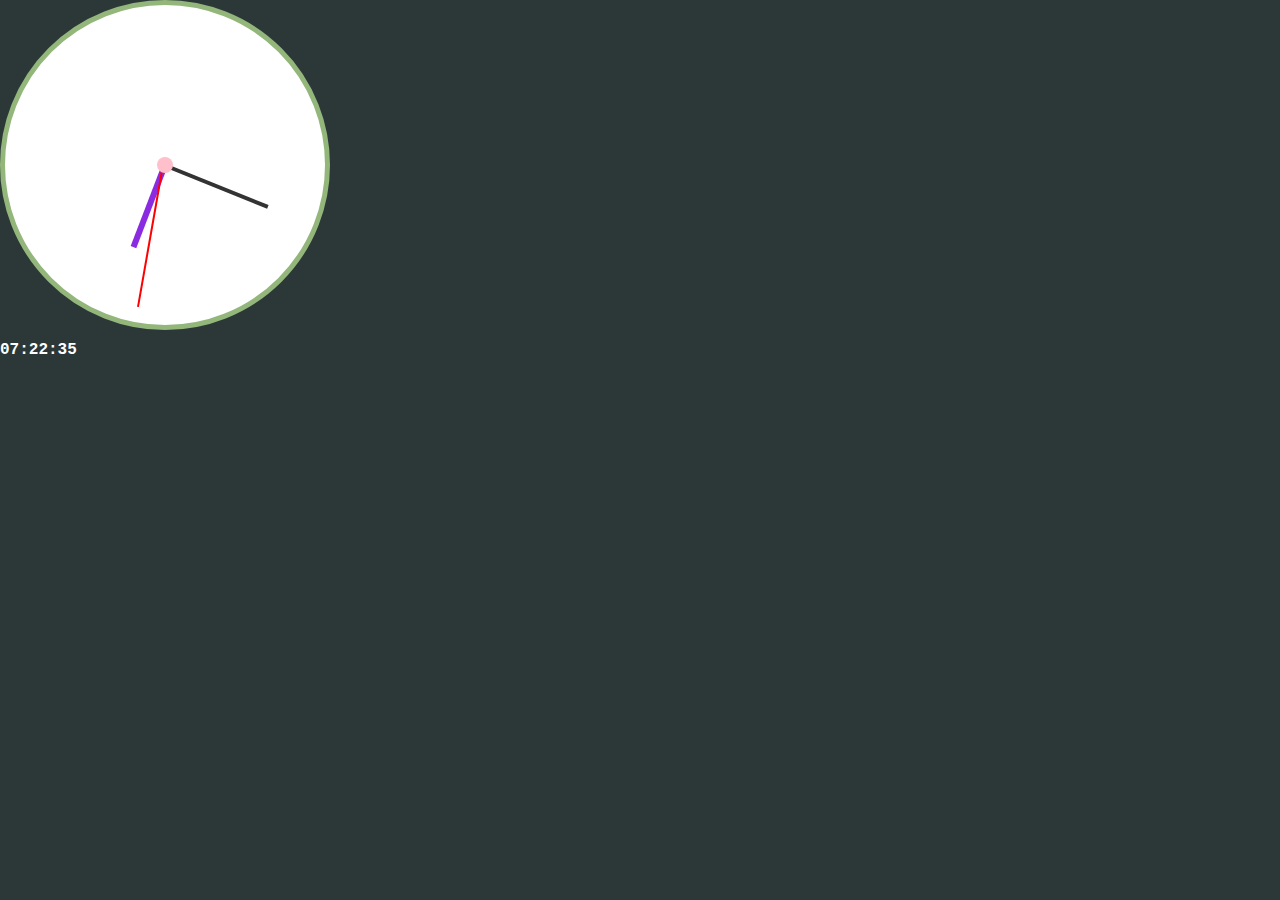
<file: clock/index.html>
<!DOCTYPE html>
<html lang="en">

<head>
    <meta charset="UTF-8">
    <meta http-equiv="X-UA-Compatible" content="IE=edge">
    <meta name="viewport" content="width=device-width, initial-scale=1.0">
    <title>Clock</title>
    <link rel="stylesheet" href="style.css">
</head>

<body>
    <div class="clock">
        <div class="hour-hand"></div>
        <div class="minute-hand"></div>
        <div class="second-hand"></div>
    </div>
    <h1 id="digitalTime">Time</h1>
    <script src="script.js"></script>
</body>

</html>
</file>
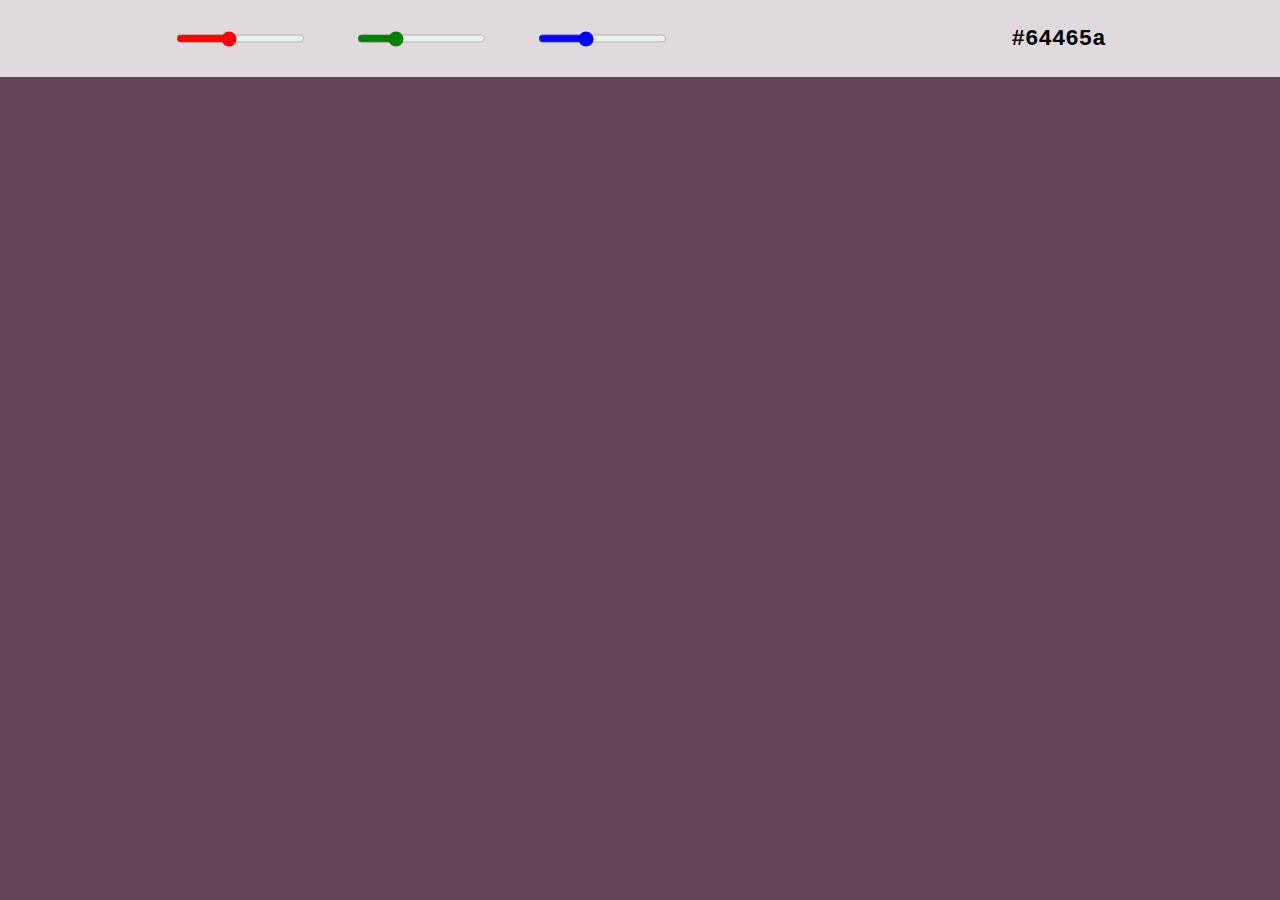
<file: color-mixer/index.html>
<!DOCTYPE html>
<html lang="en">

<head>
    <meta charset="UTF-8">
    <meta http-equiv="X-UA-Compatible" content="IE=edge">
    <meta name="viewport" content="width=device-width, initial-scale=1.0">
    <title>Color Mixer</title>
    <link rel="stylesheet" href="style.css">
</head>

<body>
    <header>
        <div class="sliders">
            <input type="range" id="red" min="0" max="255" value="100">
            <input type="range" id="green" min="0" max="255" value="70">
            <input type="range" id="blue" min="0" max="255" value="90">
        </div>
        <p id="colorvalue"></p>
    </header>
    <script src="script.js"></script>
</body>

</html>
</file>
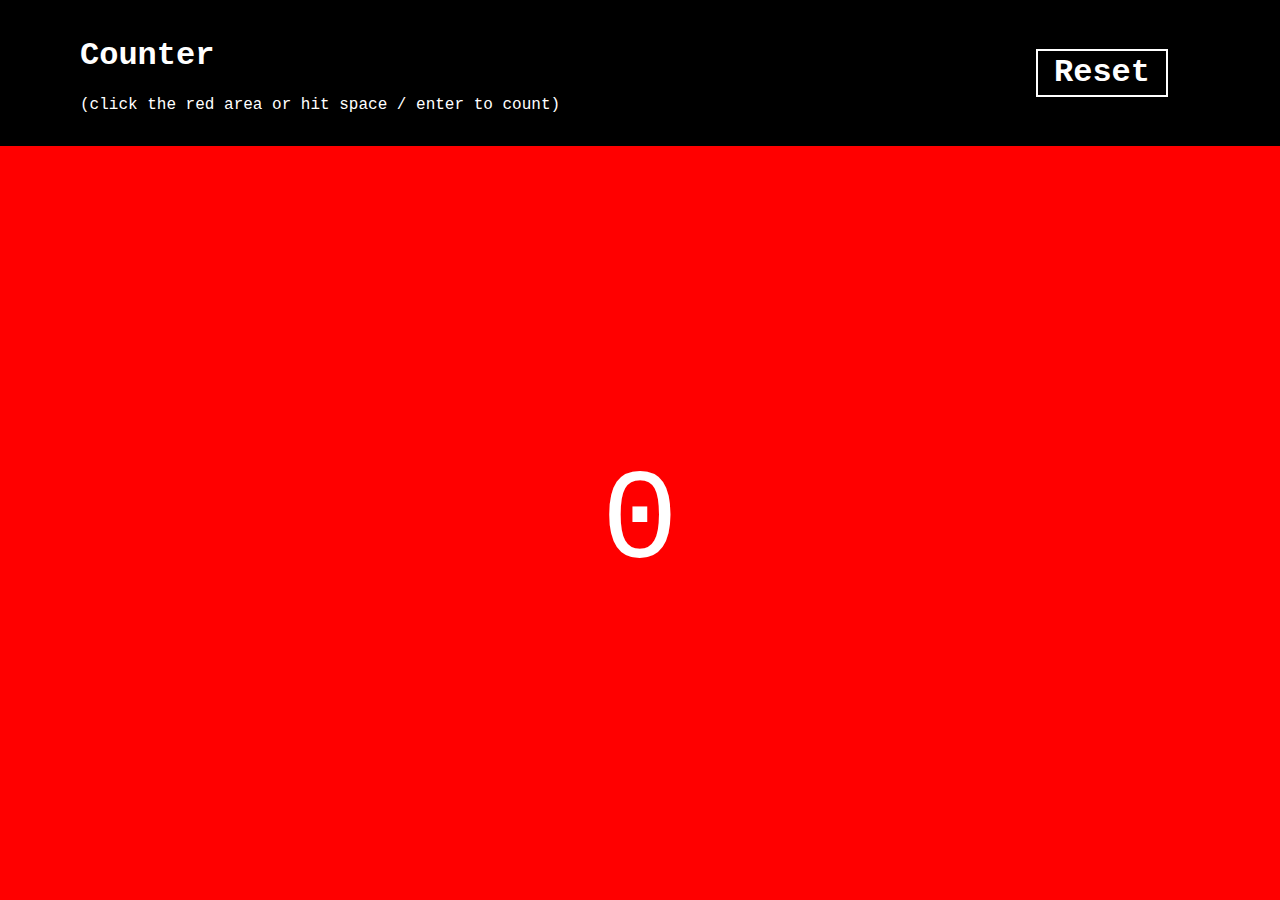
<file: counter/index.html>
<!DOCTYPE html>
<html lang="en">

<head>
    <meta charset="UTF-8">
    <meta http-equiv="X-UA-Compatible" content="IE=edge">
    <meta name="viewport" content="width=device-width, initial-scale=1.0">
    <title>Counter</title>
    <link rel="stylesheet" href="style.css">
</head>

<body>
    <header>
        <div>
            <h1>Counter</h1>
            <p>(click the red area or hit space / enter to count)</p>
        </div>
        <button id="reset">Reset</button>
    </header>
    <main>
        <p id="number">0</p>
    </main>
    <script src="script.js"></script>

</body>

</html>
</file>
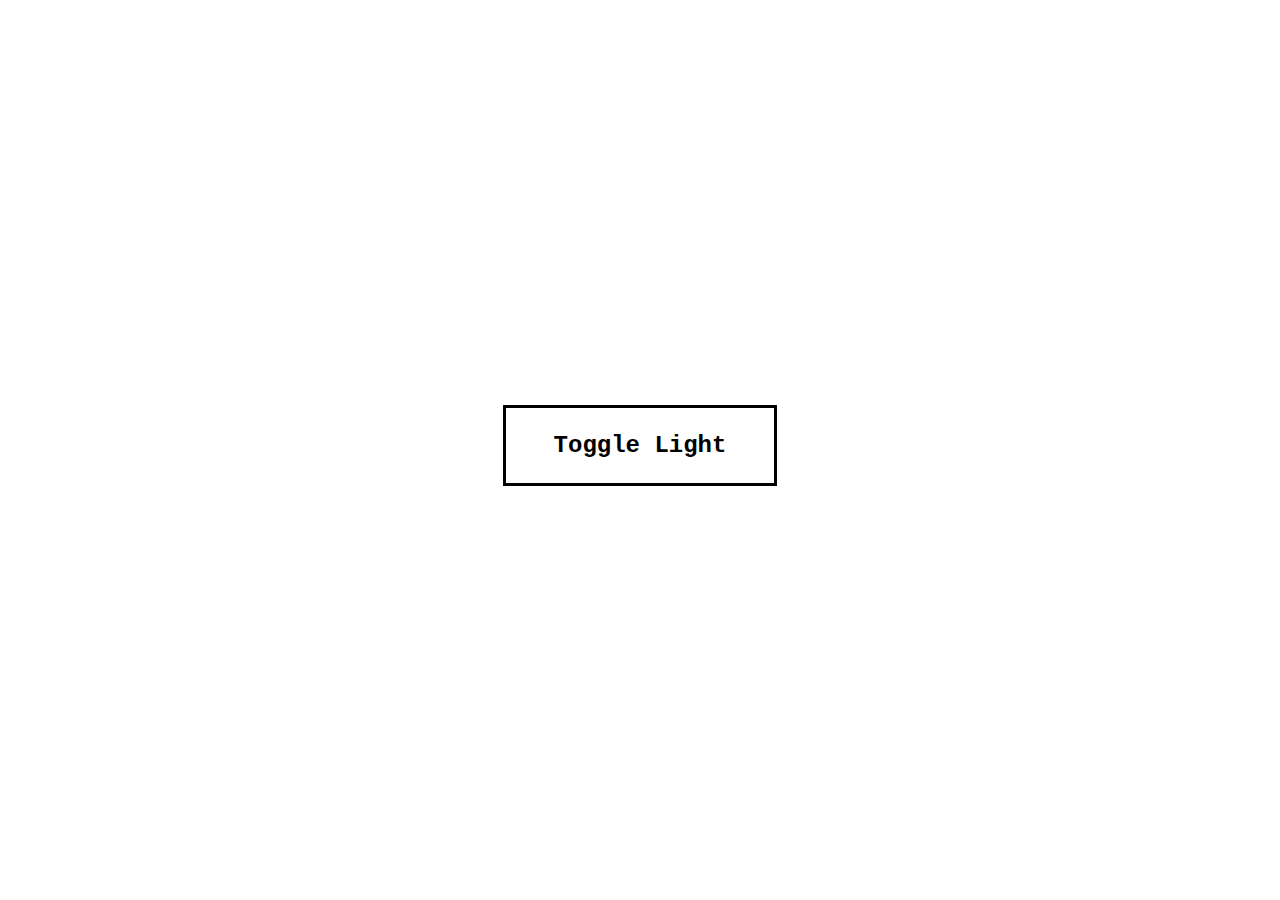
<file: light-switch/index.html>
<!DOCTYPE html>
<html lang="en">

<head>
    <meta charset="UTF-8">
    <meta http-equiv="X-UA-Compatible" content="IE=edge">
    <meta name="viewport" content="width=device-width, initial-scale=1.0">
    <title></title>
    <link rel="stylesheet" href="style.css">
</head>

<body class="base">
    <div class="switch-container">
        <button type="button" class="switch">Toggle Light</button>
    </div>
    <script src="script.js"></script>
</body>

</html>
</file>
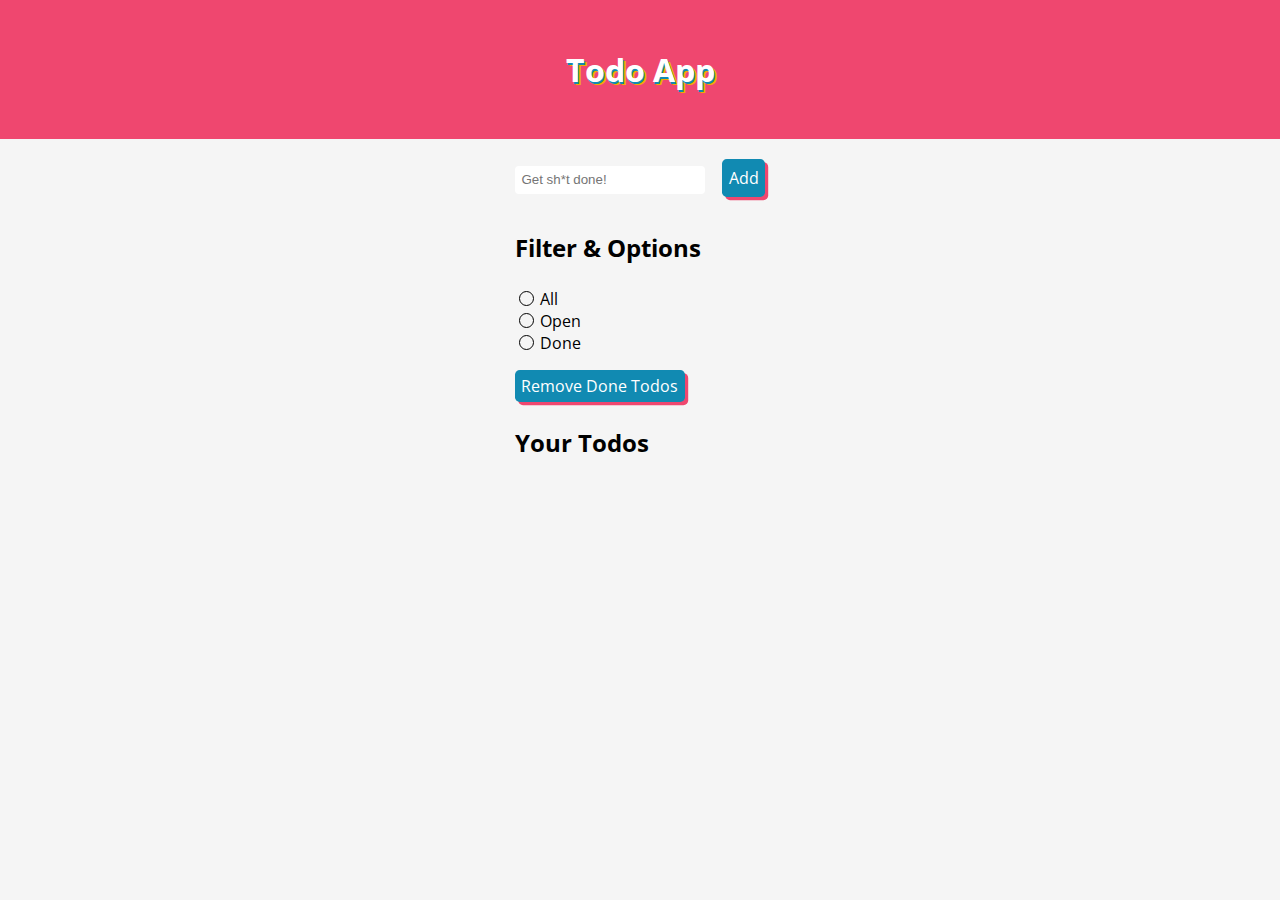
<file: todo-app/index.html>
<!DOCTYPE html>
<html lang="en">

<head>
    <meta charset="UTF-8">
    <meta http-equiv="X-UA-Compatible" content="IE=edge">
    <meta name="viewport" content="width=device-width, initial-scale=1.0">
    <title>To Do</title>
    <link rel="stylesheet" href="style.css">
    <link rel="preconnect" href="https://fonts.googleapis.com">
    <link rel="preconnect" href="https://fonts.gstatic.com" crossorigin>
    <link href="https://fonts.googleapis.com/css2?family=Open+Sans:wght@300;400;700&display=swap" rel="stylesheet">
</head>

<body>
    <header>
        <h1>Todo App</h1>
    </header>
    <main>
        <div>
            <div>
                <input type="form" id="newTodo" placeholder="Get sh*t done!" class="todo-form">
                <input type="button" value="Add" id="addNew">
            </div>
            <h2>Filter & Options</h2>
            <div class="filter-container">
                <div>
                    <input type="radio" id="allToDo" name="toDofilter" value="all">
                    <label for="allToDo">All</label>
                </div>
                <div>
                    <input type="radio" id="openToDo" name="toDofilter" value="open">
                    <label for="openToDo">Open</label>
                </div>
                <div>
                    <input type="radio" id="doneToDo" name="toDofilter" value="done">
                    <label for="doneToDo">Done</label>
                </div>
            </div>
            <input type="button" value="Remove Done Todos" id="removeDone">
            <h2>Your Todos</h2>
            <ul id="todoList"></ul>
        </div>
    </main>
    <script src="script.js"></script>
</body>

</html>
</file>
<file: clock/style.css>
:root {
  --hourRotation: 0deg;
  --minuteRotation: 0deg;
  --secondRotation: 0deg;
}

html {
  font-family: "Courier New", Courier, monospace;
  font-size: 16px;
}

body {
  margin: 0;
  background-color: #2c3838;
  color: white;
}

h1 {
  font-size: inherit;
  font-style: inherit;
}

.clock {
  position: relative;
  width: 20em;
  height: 20em;
  border-radius: 50%;
  background-color: white;
  border: 5px solid #93b67a;
}

.clock::after {
  content: "";
  position: absolute;
  border-radius: 50%;
  left: calc(50% - 0.5em);
  top: calc(50% - 0.5em);
  width: 1em;
  height: 1em;
  background-color: pink;
}

.hour-hand,
.minute-hand,
.second-hand {
  position: absolute;
  top: 50%;
  left: 49%;
  transform-origin: 50% 0;
}

.hour-hand {
  width: 0.4em;
  height: 5.5em;
  background-color: blueviolet;
  transform: rotate(var(--hourRotation));
}

.minute-hand {
  width: 4px;
  height: 7em;
  background-color: #333;
  transform: rotate(var(--minuteRotation));
}

.second-hand {
  width: 2px;
  height: 9em;
  background-color: #f00;
  transform: rotate(var(--secondRotation));
}
</file>
<file: color-mixer/style.css>
:root {
  --color: #000000;
}

html {
  font-family: "Courier New", Courier, monospace;
  font-size: 16px;
}

body {
  background-color: var(--color);
  margin: 0;
}

header {
  background-color: rgb(255, 255, 255, 0.8);
  display: flex;
  justify-content: space-around;
  padding: 0.2em;
}

.sliders {
  display: flex;
  gap: 3em;
}

input#red {
  accent-color: red;
}

input#green {
  accent-color: green;
}

input#blue {
  accent-color: blue;
}

#colorvalue {
  font-weight: bold;
  font-size: 1.4rem;
}
</file>
<file: counter/style.css>
:root {
  --value: 0%;
}

html {
  font-family: "Courier New", Courier, monospace;
  font-size: 16px;
  background-color: black;
  color: white;
}

html,
body {
  height: 100%;
}

body {
  margin: 0;
  display: grid;
  grid-template-rows: auto 1fr;
}

header {
  display: flex;
  justify-content: space-between;
  margin: 1em 5em;
  align-items: center;
}

#reset {
  padding: 0.1em 0.5em;
  font-size: 2rem;
  font-family: inherit;
  font-weight: bold;
  margin: 1em;
  color: white;
  background-color: black;
  border: white 2px solid;
  cursor: pointer;
}

#reset:hover {
  background-color: white;
  color: black;
}

main {
  display: flex;
  flex-direction: row;
  justify-content: center;
  align-items: center;
  background: linear-gradient(90deg, black var(--value), red var(--value));
}

#number {
  font-size: 8rem;
}

::selection {
  background-color: transparent;
}
</file>
<file: light-switch/style.css>
*,
*::before,
*::after {
  box-sizing: border-box;
}

html {
  font-size: 16px;
}

.base {
  background-color: white;
  transition-duration: 0.5s;
}

.switch {
  background-color: white;
  border: black solid 3px;
  padding: 1em 2em;
  transition-duration: 0.1s;
  font-size: 1.5rem;
  font-family: "Courier New", Courier, monospace;
  font-weight: bold;
}

.switch-container {
  display: flex;
  flex-direction: row;
  justify-content: center;
  margin-top: 45vh;
}

.light-out {
  color: white;
  background-color: black;
  box-shadow: 0px 0px 12px 4px rgba(255, 239, 0, 0.69);
}

.body-light-out {
  background-color: black;
}
</file>
<file: todo-app/style.css>
*,
*::before,
*::after {
  box-sizing: border-box;
}

:root {
  --colorpink: #ef476f;
  --coloryellow: #f5ab00;
  --colorteal: #06d6a0;
  --colorlightblue: #118ab2;
  --colordarkblue: #073b4c;
  --bgmain: #f5f5f5;
  --bgitems: #ffffff;
}

h1,
h2,
h3,
p {
  margin: 0;
}

html {
  font-family: "Open Sans", sans-serif;
  font-size: 16px;
  font-weight: 400;
}

body {
  margin: 0;
  background-color: var(--bgmain);
}

h1 {
  color: var(--bgitems);
  text-shadow: 0.05em 0.05em 0 var(--colorlightblue),
    0.1em 0.1em 0 var(--coloryellow);
  text-align: center;
}

header {
  background-color: var(--colorpink);
  padding: 3em;
}

main {
  display: flex;
  flex-direction: column;
  align-items: center;
}

.todo-form {
  appearance: none;
  border: none;
  border-radius: 0.3em;
  padding: 0.5em;
  margin: 2em 1em 1em 0;
}

h2 {
  margin-block: 1em;
}

input[type="button"] {
  background-color: var(--colorlightblue);
  font: inherit;
  color: var(--bgitems);
  border: none;
  border-radius: 0.3em;
  padding: 0.3em 0.4em;
  box-shadow: 0.2em 0.2em 0 var(--colorpink);
  cursor: pointer;
}

#addNew {
  padding: 0.5em 0.4em;
}

.filter-container {
  display: flex;
  flex-direction: column;
  align-content: center;
}

input[type="radio"] {
  appearance: none;
  padding: 0.5em;
  border-radius: 50%;
  outline: black 0.12em solid;
  cursor: pointer;
}

label {
  cursor: pointer;
}

input[type="radio"]:checked {
  background-color: var(--colorlightblue);
}

#removeDone {
  margin-top: 1em;
}

ul {
  list-style-type: none;
  padding: 0;
}

li {
  background-color: var(--bgitems);
  margin-block: 1em;
  padding: 0.5em 1em;
  border-radius: 0.4em;
  cursor: pointer;
  display: flex;
  align-items: center;
}

.strike-through {
  text-decoration: line-through;
}

.todoLabel {
  padding-inline: 0.5em;
}

.todoCheckbox {
  appearance: none;
  padding: 0.5em;
  width: 0.2em;
  height: 0.2em;
  background-color: var(--bgmain);
  outline: black 0.14em solid;
  cursor: pointer;
}

.todoCheckbox:checked {
  background-color: var(--colorteal);
  background-image: url("data:image/svg+xml,%3Csvg xmlns='http://www.w3.org/2000/svg' viewBox='0 0 24 24' aria-hidden='true' focusable='false' %3E%3Cpath fill='none' stroke='white' stroke-width='3' d='M1.73 12.91l6.37 6.37L22.79 4.59' /%3E%3C/svg%3E");
}

input:focus {
  outline: var(--coloryellow) 0.15em solid;
}

.todoCheckbox:focus {
  outline: black 0.14em solid;
}

li:focus-within {
  outline: 2px solid var(--coloryellow);
  box-shadow: 0.2em 0.2em 0 var(--colorpink);
}
</file>
